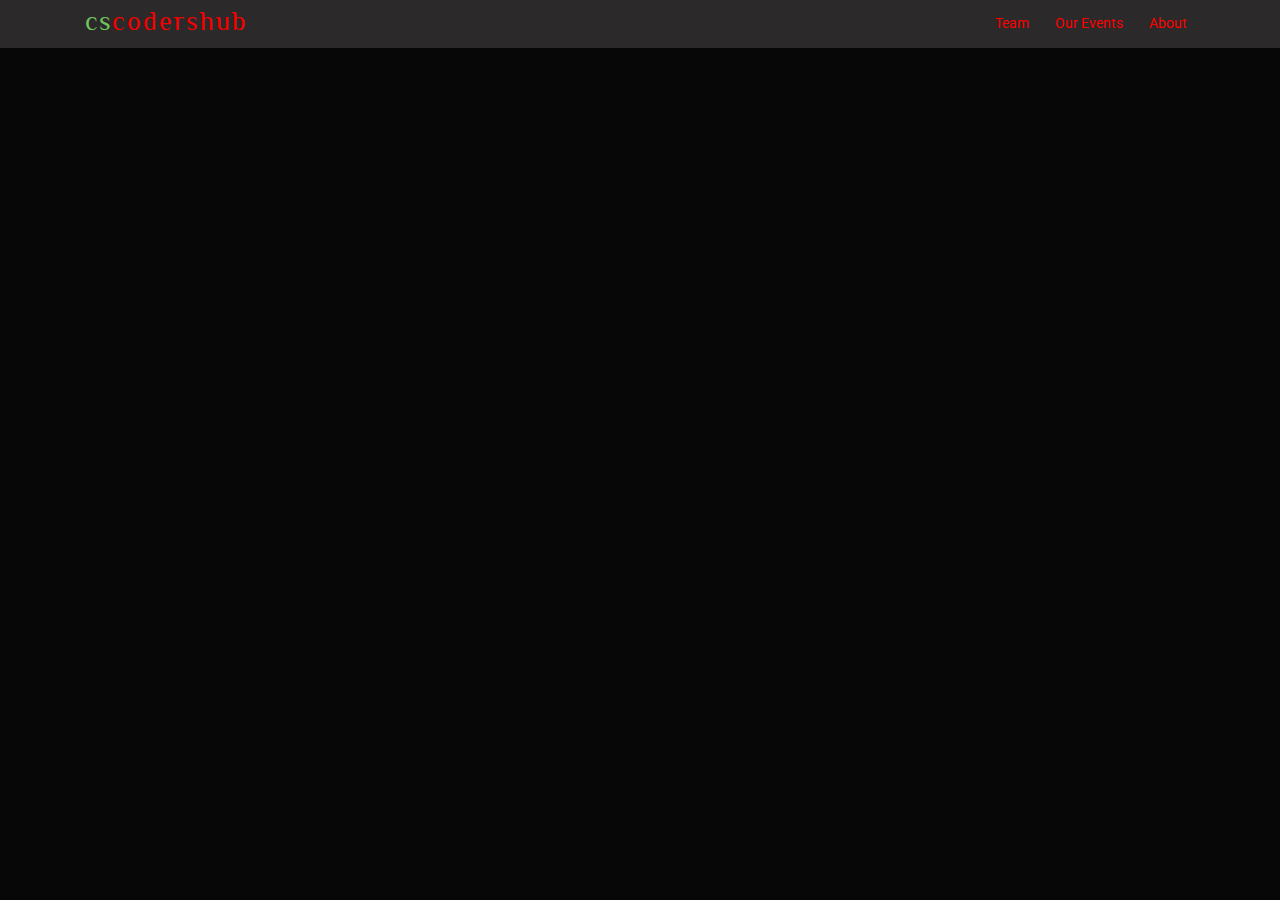
<file: event.html>
<!DOCTYPE html>
<head>
  <meta charset="utf-8">
  <title>cscodershub</title>
  <meta content="width=device-width, initial-scale=1.0" name="viewport">
  <meta content="" name="keywords">
  <meta content="" name="description">

  <!-- Favicons -->
  <link href="img/favicon.png" rel="icon">
  <link href="img/apple-touch-icon.png" rel="apple-touch-icon">

  <!-- Google Fonts -->
  <link href="https://fonts.googleapis.com/css?family=Open+Sans:300,300i,400,400i,700,700i|Roboto:100,300,400,500,700|Philosopher:400,400i,700,700i" rel="stylesheet">

  <!-- Bootstrap css -->
  <!-- <link rel="stylesheet" href="css/bootstrap.css"> -->
  <link href="lib/bootstrap/css/bootstrap.min.css" rel="stylesheet">

  <!-- Libraries CSS Files -->
  <link href="lib/owlcarousel/assets/owl.carousel.min.css" rel="stylesheet">
  <link href="lib/owlcarousel/assets/owl.theme.default.min.css" rel="stylesheet">
  <link href="lib/font-awesome/css/font-awesome.min.css" rel="stylesheet">
  <link href="lib/animate/animate.min.css" rel="stylesheet">
  <link href="lib/modal-video/css/modal-video.min.css" rel="stylesheet">

  <!-- Main Stylesheet File -->
  <link href="css/style.css" rel="stylesheet">


  

</head>

<body>

  <header id="header" class="header header-hide">
    <div class="container">

      <div id="logo" class="pull-left">
        <h1><a href="/" class="scrollto"><span>cs</span>codershub</a></h1>
        <!-- Uncomment below if you prefer to use an image logo -->
       <!-- <a href="#body"><img src="img/logo.png" alt="" title="" /></a> -->
      </div>

      <nav id="nav-menu-container">
        <ul class="nav-menu">
          
      
          <li><a href="/team.html">Team</a></li>
         
            
        <li><a href="/event.html">Our Events</a></li>
    
   
           
         <li><a href="about.html">About</a></li>
       
        </ul>
      </nav><!-- #nav-menu-container -->
    </div>
  </header>
<html lang="en">

<head>
    <meta charset="UTF-8">
    <meta name="viewport" content="width=device-width, initial-scale=1.0">
    <title>3D Flip Card Effect On Hover Using Only HTML & CSS</title>
    <link rel="stylesheet" href="team.css">
</head>
<body>
 <iframe src="https://sponsers.netlify.app/" style="position:fixed; top:0; left:0; bottom:0; right:0; width:100%; height:100%; border:none; margin:10; padding:0; overflow:hidden; z-index:-10;">
  
</iframe>
</body>

</html>
</file>
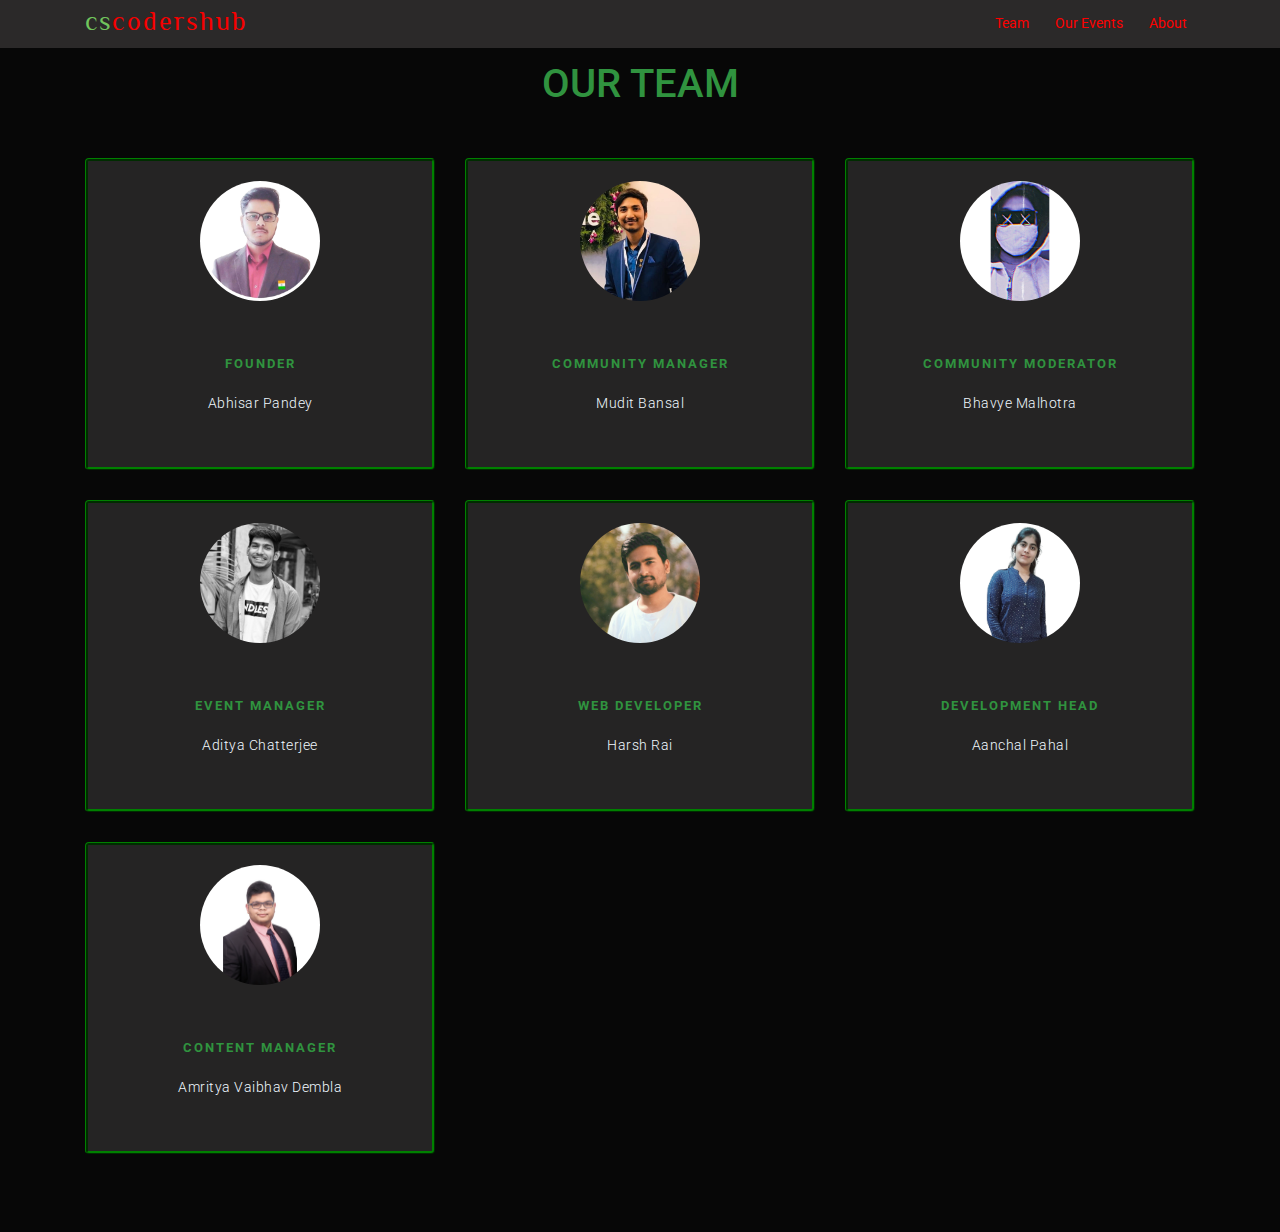
<file: team.html>
<!DOCTYPE html>
<head>
  <meta charset="utf-8">
  <title>cscodershub</title>
  <meta content="width=device-width, initial-scale=1.0" name="viewport">
  <meta content="" name="keywords">
  <meta content="" name="description">

  <!-- Favicons -->
  <link href="img/favicon.png" rel="icon">
  <link href="img/apple-touch-icon.png" rel="apple-touch-icon">

  <!-- Google Fonts -->
  <link href="https://fonts.googleapis.com/css?family=Open+Sans:300,300i,400,400i,700,700i|Roboto:100,300,400,500,700|Philosopher:400,400i,700,700i" rel="stylesheet">

  <!-- Bootstrap css -->
  <!-- <link rel="stylesheet" href="css/bootstrap.css"> -->
  <link href="lib/bootstrap/css/bootstrap.min.css" rel="stylesheet">

  <!-- Libraries CSS Files -->
  <link href="lib/owlcarousel/assets/owl.carousel.min.css" rel="stylesheet">
  <link href="lib/owlcarousel/assets/owl.theme.default.min.css" rel="stylesheet">
  <link href="lib/font-awesome/css/font-awesome.min.css" rel="stylesheet">
  <link href="lib/animate/animate.min.css" rel="stylesheet">
  <link href="lib/modal-video/css/modal-video.min.css" rel="stylesheet">

  <!-- Main Stylesheet File -->
  <link href="css/style.css" rel="stylesheet">


</head>

<body>

  <header id="header" class="header header-hide">
    <div class="container">

      <div id="logo" class="pull-left">
        <h1><a href="/" class="scrollto"><span>cs</span>codershub</a></h1>
      
      </div>

      <nav id="nav-menu-container">
        <ul class="nav-menu">
    
          <li><a href="/team.html">Team</a></li>
         
            
        <li><a href="/event.html">Our Events</a></li>

          
          <!-- <li><a href="#contact">Contact</a></li> -->
         <li><a href="about.html">About</a></li>
            <!--<li><a href="#footer">Contact Us</a></li> -->
        </ul>
      </nav><!-- #nav-menu-container -->
    </div>
  </header>
<html lang="en">

<head>
    <meta charset="UTF-8">
    <meta name="viewport" content="width=device-width, initial-scale=1.0">
    <title>3D Flip Card Effect On Hover Using Only HTML & CSS</title>
    <link rel="stylesheet" href="team.css">
</head>
<body>

  <section id="team" class="pb-5">
    <div class="container">
        <h5 class="section-title h1">OUR TEAM</h5>
        <div class="row">
            <div class="col-xs-12 col-sm-6 col-md-4">
                <div class="image-flip" ontouchstart="this.classList.toggle('hover');">
                    <div class="mainflip">
                        <div class="frontside">
                            <div class="card">
                                <div class="card-body text-center">
                                    <p>
                                        <img class=" img-fluid" alt="Team Cards Flipper" src="img/team/abhisar.png" /></p>
                                    <h4 class="card-title">Founder</h4>
                                    <p class="card-text">Abhisar Pandey</p>
                                    
                                </div>
                            </div>
                        </div>
                        <div class="backside">
                            <div class="card">
                                <div class="card-body text-center mt-4">
                                <h1 class="card-title">Abhisar Pandey</h1>
                                <h2 class="card-title">[MrGrep]</h2>
                                    <h4 class="card-title">CEH | LCSP | CTF Player</h4>
                                    <p class="card-text"></p>
                                    <ul class="list-inline">
                                        <li class="list-inline-item">
                                            <a class="social-icon text-xs-center" target="_blank" href="www.linkedin.com/in/imabhisarpandey">
                                                <i class="fa fa-linkedin-square"></i>
                                            </a>
                                        </li>
                                        <li class="list-inline-item">
                                            <a class="social-icon text-xs-center" target="_blank" href="www.twitter.com/imabhisarpandey">
                                                <i class="fa fa-twitter"></i>
                                            </a>
                                        </li>
                                        <li class="list-inline-item">
                                            <a class="social-icon text-xs-center" target="_blank" href="www.github.com/imabhisarpandey">
                                                <i class="fa fa-github"></i>
                                            </a>
                                        </li>
                                       
                                    </ul>
                                </div>
                            </div>
                        </div>
                    </div>
                </div>
            </div>
            <div class="col-xs-12 col-sm-6 col-md-4">
                <div class="image-flip" ontouchstart="this.classList.toggle('hover');">
                    <div class="mainflip">
                        <div class="frontside">
                            <div class="card">
                                <div class="card-body text-center">
                                    <p>
                                        <img class=" img-fluid" alt="Team Cards Flipper" src="img/team/mudit.jpeg" /></p>
                                    <h4 class="card-title">Community Manager</h4>
                                    <p class="card-text">Mudit Bansal</p>

                                </div>
                            </div>
                        </div>
                        <div class="backside">
                            <div class="card">
                                <div class="card-body text-center mt-4">
                                <h1 class="card-title">Mudit Bansal</h1>
                                <h2 class="card-title">[defalt]</h2>
                                    <h4 class="card-title">LCSP | CTF Player</h4>
                                    <p class="card-text"></p>
                                    <ul class="list-inline">
                                        <li class="list-inline-item">
                                            <a class="social-icon text-xs-center" target="_blank" href="https://linkedin.com/muditbansall">
                                                <i class="fa fa-linkedin-square"></i>
                                            </a>
                                        </li>
                                        <li class="list-inline-item">
                                            <a class="social-icon text-xs-center" target="_blank" href="https://twitter.com/muditisrocking">
                                                <i class="fa fa-twitter"></i>
                                            </a>
                                        </li>
                                         <li class="list-inline-item">
                                            <a class="social-icon text-xs-center" target="_blank" href="https://github.com/defalt007">
                                                <i class="fa fa-github"></i>
                                            </a>
                                        </li>
                                        
                                    </ul>
                                </div>
                            </div>
                        </div>
                    </div>
                </div>
            </div>
            <div class="col-xs-12 col-sm-6 col-md-4">
                <div class="image-flip" ontouchstart="this.classList.toggle('hover');">
                    <div class="mainflip">
                        <div class="frontside">
                            <div class="card">
                                <div class="card-body text-center">
                                    <p>
                                        <img class=" img-fluid" alt="Team Cards Flipper" src="img\team\bhavye.jpg" /></p>
                                    <h4 class="card-title">Community Moderator</h4>
                                    <p class="card-text">Bhavye Malhotra</p>
                                    
                                </div>
                            </div>
                        </div>
                        <div class="backside">
                            <div class="card">
                                <div class="card-body text-center mt-4">
                                     <h1 class="card-title">Bhavye Malhotra</h1>
                                <h2 class="card-title">[wh1t3r0se]</h2>
                                    <h4 class="card-title">CTF Player</h4>
                                    <ul class="list-inline">
                                        <li class="list-inline-item">
                                            <a class="social-icon text-xs-center" target="_blank" href="https://www.linkedin.com/in/bhavye-m">
                                                <i class="fa fa-linkedin-square"></i>
                                            </a>
                                        </li>
                                        <li class="list-inline-item">
                                            <a class="social-icon text-xs-center" target="_blank" href="https://twitter.com/wh1t3r0se_?s=09">
                                                <i class="fa fa-twitter"></i>
                                            </a>
                                        </li>
                                         <li class="list-inline-item">
                                            <a class="social-icon text-xs-center" target="_blank" href="https://github.com/Bhavye-Malhotra">
                                                <i class="fa fa-github"></i>
                                            </a>
                                        </li>
                                        
                                    </ul>
                                </div>
                            </div>
                        </div>
                    </div>
                </div>
            </div>
            <div class="col-xs-12 col-sm-6 col-md-4">
                <div class="image-flip" ontouchstart="this.classList.toggle('hover');">
                    <div class="mainflip">
                        <div class="frontside">
                            <div class="card">
                                <div class="card-body text-center">
                                    <p>
                                        <img class=" img-fluid" alt="Team Cards Flipper" src="img/team/aditya.jpg" /></p>
                                    <h4 class="card-title">Event Manager</h4>
                                    <p class="card-text">Aditya Chatterjee</p>
                                   
                                </div>
                            </div>
                        </div>
                        <div class="backside">
                            <div class="card">
                                <div class="card-body text-center mt-4">
                                    <h1 class="card-title">Aditya chatterjee</h1>
                                <h2 class="card-title">[AlPH4_CH4RLIE]</h2>
                                    <p class="card-text"></p>
                                    <ul class="list-inline">
                                        <li class="list-inline-item">
                                            <a class="social-icon text-xs-center" target="_blank" href="https://www.linkedin.com/in/aditya-c-840480140">
                                                <i class="fa fa-linkedin-square"></i>
                                            </a>
                                        </li>
                                        <li class="list-inline-item">
                                            <a class="social-icon text-xs-center" target="_blank" href="https://twitter.com/X__amaterasu__X?s=08">
                                                <i class="fa fa-twitter"></i>
                                            </a>
                                        </li>
                                         <li class="list-inline-item">
                                            <a class="social-icon text-xs-center" target="_blank" href="https://github.com/adi1506">
                                                <i class="fa fa-github"></i>
                                            </a>
                                        </li>
                                        
                                    </ul>
                                </div>
                            </div>
                        </div>
                    </div>
                </div>
            </div>
            <div class="col-xs-12 col-sm-6 col-md-4">
                <div class="image-flip" ontouchstart="this.classList.toggle('hover');">
                    <div class="mainflip">
                        <div class="frontside">
                            <div class="card">
                                <div class="card-body text-center">
                                    <p>
                                        <img class=" img-fluid" alt="Team Cards Flipper" src="img/team/harsh.jpeg" /></p>
                                    <h4 class="card-title">Web Developer</h4>
                                    <p class="card-text">Harsh Rai</p>
                                    
                                </div>
                            </div>
                        </div>
                        <div class="backside">
                            <div class="card">
                                <div class="card-body text-center mt-4">
                                <h1 class="card-title">Harsh Rai</h1>
                                    <h4 class="card-title">Web Developer</h4>
                                    <p class="card-text"></p>
                                    <ul class="list-inline">
                                        <li class="list-inline-item">
                                            <a class="social-icon text-xs-center" target="_blank" href="#">
                                                <i class="fa fa-linkedin-square"></i>
                                            </a>
                                        </li>
                                        <li class="list-inline-item">
                                            <a class="social-icon text-xs-center" target="_blank" href="#">
                                                <i class="fa fa-twitter"></i>
                                            </a>
                                        </li>
                                         <li class="list-inline-item">
                                            <a class="social-icon text-xs-center" target="_blank" href="#">
                                                <i class="fa fa-github"></i>
                                            </a>
                                        </li>
                                        
                                    </ul>
                                </div>
                            </div>
                        </div>
                    </div>
                </div>
            </div>
                        <div class="col-xs-12 col-sm-6 col-md-4">
                <div class="image-flip" ontouchstart="this.classList.toggle('hover');">
                    <div class="mainflip">
                        <div class="frontside">
                            <div class="card">
                                <div class="card-body text-center">
                                    <p>
                                        <img class=" img-fluid" alt="Team Cards Flipper" src="img\team\aanchal.png" /></p>
                                    <h4 class="card-title">Development Head</h4>
                                    <p class="card-text">Aanchal Pahal</p>
                                    
                                </div>
                            </div>
                        </div>
                        <div class="backside">
                            <div class="card">
                                <div class="card-body text-center mt-4">
                                     <h1 class="card-title">Aanchal Pahal</h1>
                                <h2 class="card-title">[PagerBlack]</h2>
                                    <h4 class="card-title">Development Head</h4>
                                    <ul class="list-inline">
                                        <li class="list-inline-item">
                                            <a class="social-icon text-xs-center" target="_blank" href="https://www.linkedin.com/in/aanchal-pahal/">
                                                <i class="fa fa-linkedin-square"></i>
                                            </a>
                                        </li>
                                        <li class="list-inline-item">
                                            <a class="social-icon text-xs-center" target="_blank" href="#">
                                                <i class="fa fa-twitter"></i>
                                            </a>
                                        </li>
                                         <li class="list-inline-item">
                                            <a class="social-icon text-xs-center" target="_blank" href="https://github.com/Aanchal116">
                                                <i class="fa fa-github"></i>
                                            </a>
                                        </li>
                                        
                                    </ul>
                                </div>
                            </div>
                        </div>
                    </div>
                </div>
            </div>
                                    <div class="col-xs-12 col-sm-6 col-md-4">
                <div class="image-flip" ontouchstart="this.classList.toggle('hover');">
                    <div class="mainflip">
                        <div class="frontside">
                            <div class="card">
                                <div class="card-body text-center">
                                    <p>
                                        <img class=" img-fluid" alt="Team Cards Flipper" src="img\team\amritya.png" /></p>
                                    <h4 class="card-title">Content Manager</h4>
                                    <p class="card-text">Amritya Vaibhav Dembla</p>
                                    
                                </div>
                            </div>
                        </div>
                        <div class="backside">
                            <div class="card">
                                <div class="card-body text-center mt-4">
                                     <h1 class="card-title">Amritya Vaibhav Dembla</h1>
                                <h2 class="card-title">[dboidembla]</h2>
                                    <h4 class="card-title">Content Manager</h4>
                                    <ul class="list-inline">
                                        <li class="list-inline-item">
                                            <a class="social-icon text-xs-center" target="_blank" href="https://www.linkedin.com/in/amritya-vaibhav-dembla/">
                                                <i class="fa fa-linkedin-square"></i>
                                            </a>
                                        </li>
                                        <li class="list-inline-item">
                                            <a class="social-icon text-xs-center" target="_blank" href="#">
                                                <i class="fa fa-twitter"></i>
                                            </a>
                                        </li>
                                         <li class="list-inline-item">
                                            <a class="social-icon text-xs-center" target="_blank" href="https://github.com/Dboidembla">
                                                <i class="fa fa-github"></i>
                                            </a>
                                        </li>
                                        
                                    </ul>
                                </div>
                            </div>
                        </div>
                    </div>
                </div>
            </div>
    </div>
</section>
</body>

</html>
</file>
<file: css/style.css>
@charset "UTF-8";

/*--------------------------------------------------------------
# General
--------------------------------------------------------------*/
@import url('https://fonts.googleapis.com/css2?family=Poppins:ital,wght@0,100;0,300;1,100&display=swap');

body {
    background-color: rgb(7, 7, 7);
    color: #333;
    background-position: 0%;
   
}

.mainfont{
  
}

h1,
h2,
h3,
h4,
h5,
h6 {
    margin: 0;
    padding: 0;
}

h2 {
    color: rgb(0, 174, 255);
    font-weight: 600;
}

h4 {
    color: rgb(235, 26, 26);
    font-size: 13px;
    font-weight: 700;
    letter-spacing: 2px;
    text-transform: uppercase;
    line-height: 2;
}

h5 {
    color: #18cf22;
    font-size: 14px;
    font-weight: 500;
}

a {
    letter-spacing: 2px;
    text-decoration: none;
}

ul {
    letter-spacing: 1px;
}

li {
    color: #d4eb0c;
    font-size: 13px;
    font-weight: 400;
    letter-spacing: 2px;
    line-height: 30px;
    text-transform: capitalize;
}

p {
    color: #2eacff;
    font-size: 14px;
    font-weight: 300;
    letter-spacing: 0.5px;
    line-height: 2;
    margin-bottom: 20px;
}

span {
    letter-spacing: 1px;
}

.img-fluid {
    height: 60px;
    margin-bottom: 30px;
    width: 60px;
}

.container-full {
    padding-left: 0;
    padding-right: 0;
}

.btn {
    border: 1px solid #fff;
    border-radius: 50px;
    color: #fff;
    font-size: 11px;
    font-weight: 600;
    padding: 15px 40px;
    text-transform: uppercase;
    -moz-transition: all 0.5s ease-in-out 0s;
    -ms-transition: all 0.5s ease-in-out 0s;
    -o-transition: all 0.5s ease-in-out 0s;
    -webkit-transition: all 0.5s ease-in-out 0s;
    transition: all 0.5s ease-in-out 0s;
}

.btn-default:hover {
    color: #fff;
    background-color: #e6e6e6;
    border-color: #adadad;
}

.fa {
    font-size: 13px;
}

.video1 {
    height: 30px;
}


/* Back to top button */

.back-to-top {
    position: fixed;
    display: none;
    background: #71c55d;
    line-height: 1;
    color: #fff;
    padding: 7px 12px 13px 12px;
    font-size: 16px;
    border-radius: 2px;
    right: 15px;
    bottom: 15px;
    transition: background 0.5s;
}

@media (max-width: 768px) {
    .back-to-top {
        bottom: 15px;
    }
}

.back-to-top:focus {
    background: #71c55d;
    color: #fff;
    outline: none;
}

.back-to-top:hover {
    background: #55b03f;
    color: #fff;
}


/*--------------------------------------------------------------
# Header
--------------------------------------------------------------*/

#header {
    background: rgb(43, 41, 41);
    position: fixed;
    left: 0;
    top: 0;
    right: 0;
    height: 48px;
    z-index: 3;
    transition: all 0.5s ease;
}

#header #logo {
    padding: 6px 0 0 0;
}

#header #logo h1 {
    color: #505050;
    font-family: "Philosopher", sans-serif;
    font-size: 26px;
    font-weight: 500;
    letter-spacing: 1px;
    margin: 0;
}

#header #logo h1 a {
    color: rgb(247, 0, 0);
    line-height: 1;
    display: inline-block;
    text-decoration: none;
}

#header #logo h1 a span {
    color: #71c55d;
}

#header #logo img {
    padding: 0;
    margin: 0;
}

.scroll-header {
    background: #fff;
    box-shadow: 0 3px 7px rgba(0, 0, 0, 0.1);
}


/*--------------------------------------------------------------
# Hero Section
--------------------------------------------------------------*/

#hero {
    width: 100%;
    height: calc(100vh - 40px);
    background: url(../img/web-background.gif) center bottom no-repeat;
    background-size: 100%;
    position: relative;
    margin-top: 0px;
}

@media (min-width: 1025px) {
    #hero {
        background-attachment: fixed;
    }
}

#hero .hero-container {
    position: absolute;
    bottom: 0;
    top: 0;
    left: 0;
    right: 0;
    display: flex;
    justify-content: center;
    align-items: center;
    flex-direction: column;
    text-align: center;
}

#hero h1 {
    margin: 0 0 10px 0;
    font-size: 48px;
    font-weight: 700;
    line-height: 56px;
    font-family: 'Poppins', sans-serif;
    color: #71c55d;
}

@media (max-width: 768px) {
    #hero h1 {
        font-size: 28px;
        line-height: 36px;
    }
    #hero {
        width: 100%;
        height: calc(100vh - 40px);
        background: url(../img/web-background.gif) center bottom no-repeat;
        background-size: 350%;
        position: relative;
        margin-top: 0px;
    }
    @media (min-width: 1025px) {
        #hero {
            background-attachment: fixed;
        }
    }
}

#hero h2 {
    color: #777;
    margin-bottom: 30px;
    font-size: 20px;
    font-family: "Roboto", sans-serif;
    font-weight: 300;
}

#hero img {
    max-width: 65%;
    position: relative;
    top: -38px;
    left: 115px;
}

@media (max-width: 600px) {
    #hero h2 {
        font-size: 18px;
        line-height: 24px;
        margin-bottom: 30px;
    }
    #hero img {
        max-width: 25%;
        top: -10px;
        left: -10px;
    }
}

#hero .btn-get-started {
    font-family: "Roboto", sans-serif;
    text-transform: uppercase;
    font-weight: 400;
    font-size: 13px;
    letter-spacing: 1px;
    display: inline-block;
    padding: 11px 36px;
    border-radius: 50px;
    transition: 0.5s;
    margin-bottom: 30px;
    border: 2px solid #71c55d;
    background: rgb(0, 255, 34);
    color: #ff0000;
    text-decoration: none;
}

#hero .btn-get-started:hover {
    background: #71c55d;
    color: rgb(30, 5, 255);
}

#hero .btns a {
    color: rgb(255, 93, 93);
    font-size: 11px;
    font-weight: 600;
    text-transform: uppercase;
    margin: 4px 20px;
    text-decoration: none;
    transition: 0.3s;
}

@media (max-width: 575px) {
    #hero .btns a {
        margin: 4px 8px;
    }
}

#hero .btns a:hover {
    color: #71c55d;
}


/*--------------------------------------------------------------
# Navigation Menu
--------------------------------------------------------------*/


/* Nav Menu Essentials */

.nav-menu,
.nav-menu * {
    margin: 0;
    padding: 0;
    list-style: none;
}

.nav-menu ul {
    position: absolute;
    display: none;
    top: 100%;
    left: 0;
    z-index: 99;
}

.nav-menu li {
    position: relative;
    white-space: nowrap;
}

.nav-menu>li {
    float: left;
}

.nav-menu li:hover>ul,
.nav-menu li.sfHover>ul {
    display: block;
}

.nav-menu ul ul {
    top: 0;
    left: 100%;
}

.nav-menu ul li {
    min-width: 180px;
}


/* Nav Menu Arrows */

.sf-arrows .sf-with-ul {
    padding-right: 22px;
}

.sf-arrows .sf-with-ul:after {
    content: "\f107";
    position: absolute;
    right: 8px;
    margin-top: 1px;
    font-family: FontAwesome;
    font-style: normal;
    font-weight: normal;
}

.sf-arrows ul .sf-with-ul:after {
    content: "\f105";
}


/* Nav Meu Container */

#nav-menu-container {
    float: right;
    margin: 0 0 0 0;
}

@media (max-width: 1024px) {
    #nav-menu-container {
        display: none;
    }
}


/* Nav Meu Styling */

.nav-menu a {
    padding: 8px 8px;
    text-decoration: none;
    display: inline-block;
    color: rgb(253, 0, 0);
    font-family: "Roboto", sans-serif;
    font-weight: 400;
    font-size: 14px;
    outline: none;
    letter-spacing: 0;
    transition: 0.3s;
}

.nav-menu li:hover>a,
.nav-menu>.menu-active>a {
    color: #09ff00;
}

.nav-menu>li {
    margin-left: 10px;
}

.nav-menu ul {
    margin: 0;
    padding: 10px;
    box-shadow: 0px 0px 30px rgba(44, 90, 197, 0.25);
    background: #fff;
}

.nav-menu ul li {
    transition: 0.3s;
}

.nav-menu ul li a {
    padding: 5px 10px;
    color: rgb(201, 92, 92);
    transition: 0.3s;
    display: block;
    font-size: 14px;
    text-transform: none;
}

.nav-menu ul li:hover>a {
    color: #71c55d;
}

.nav-menu ul ul {
    margin: 0;
}


/* Mobile Nav Toggle */

#mobile-nav-toggle {
    position: fixed;
    right: 0;
    top: 0;
    z-index: 999;
    margin: 4px 20px 0 0;
    border: 0;
    background: none;
    font-size: 24px;
    display: none;
    transition: all 0.4s;
    outline: none;
    cursor: pointer;
}

#mobile-nav-toggle i {
    color: rgb(185, 79, 79);
    font-size: 24px;
}

@media (max-width: 1024px) {
    #mobile-nav-toggle {
        display: inline;
    }
}


/* Mobile Nav Styling */

#mobile-nav {
    position: fixed;
    top: 0;
    padding-top: 18px;
    bottom: 0;
    z-index: 998;
    background: rgba(52, 59, 64, 0.9);
    left: -260px;
    width: 260px;
    overflow-y: auto;
    transition: 0.4s;
}

#mobile-nav ul {
    padding: 0;
    margin: 0;
    list-style: none;
}

#mobile-nav ul li {
    position: relative;
}

#mobile-nav ul li a {
    color: #fff;
    font-size: 14px;
    overflow: hidden;
    padding: 6px 22px 6px 15px;
    position: relative;
    text-decoration: none;
    width: 100%;
    display: block;
    outline: none;
    letter-spacing: 0;
}

#mobile-nav ul li a:hover {
    color: #fff;
}

#mobile-nav ul li li {
    padding-left: 30px;
}

#mobile-nav ul .menu-has-children i {
    position: absolute;
    right: 0;
    z-index: 99;
    padding: 15px;
    cursor: pointer;
    color: #fff;
}

#mobile-nav ul .menu-has-children i.fa-chevron-up {
    color: #71c55d;
}

#mobile-nav ul .menu-item-active {
    color: #71c55d;
}

#mobile-body-overly {
    width: 100%;
    height: 100%;
    z-index: 997;
    top: 0;
    left: 0;
    position: fixed;
    background: rgba(14, 140, 230, 0.9);
    display: none;
}


/* Mobile Nav body classes */

body.mobile-nav-active {
    overflow: hidden;
}

body.mobile-nav-active #mobile-nav {
    left: 0;
}

body.mobile-nav-active #mobile-nav-toggle i {
    color: #fff;
}


/*--------------------------------------------------------------
# Sections
--------------------------------------------------------------*/

.padd-section {
    padding-bottom: 80px;
    padding-top: 80px;
}

@media (max-width: 992px) {
    .padd-section {
        padding-top: 40px;
        padding-bottom: 40px;
    }
}

.section-title {
    margin-bottom: 80px;
}

@media (max-width: 992px) {
    .section-title {
        margin-bottom: 40px;
    }
}

.section-title h2 {
    font-family: "Roboto", sans-serif;
    font-size: 45px;
    font-weight: 100;
    letter-spacing: 2px;
    margin-bottom: 20px;
    text-transform: capitalize;
}

.section-title .separator {
    margin: 0;
}

.separator {
    color: #ff0000;
    font-family: "Roboto", sans-serif;
    font-size: 15px;
    font-weight: 300;
    margin-bottom: 30px;
    text-transform: capitalize;
}


/* Get Started Section
--------------------------------*/

#get-started {
    display: inline-block;
    height: 100%;
    width: 100%;
}

#get-started .feature-block {
    background: #fff none repeat scroll 0 0;
    padding: 30px 20px;
    transition: all 0.5s ease-in-out 0s;
}

@media (max-width: 991px) {
    #get-started .feature-block {
        margin-bottom: 30px;
    }
}

#get-started .feature-block:hover {
    box-shadow: 0 0 35px rgba(233, 30, 30, 0.1);
    transition: all 0.5s ease-in-out 0s;
}

#get-started .feature-block h4 {
    margin-bottom: 20px;
}

#get-started .feature-block p {
    margin-bottom: 20px;
}

#get-started .feature-block a {
    color: #505050;
    font-size: 12px;
    font-weight: 600;
    text-decoration: none;
    text-transform: capitalize;
    transition: 0.3s;
}

#get-started .feature-block a:hover {
    color: #71c55d;
}


/* Features Section
--------------------------------*/

#features {
    display: inline-block;
    height: 100%;
    width: 100%;
    text-align: center;
    
}

#features .feature-block {
    background: #fff none repeat scroll 0 0;
    padding: 30px 20px;
    margin-bottom: 30px;
    transition: all 0.5s ease-in-out 0s;
}

#features .feature-block:hover {
    box-shadow: 0 0 35px rgba(0, 0, 0, 0.1);
    transition: all 0.5s ease-in-out 0s;
}

#features .feature-block h4 {
    margin-bottom: 20px;
}

#features .feature-block p {
    margin-bottom: 0;
}


/*--------------------------------------------------------------
# Footer
--------------------------------------------------------------*/

.footer {
    background: #080505;
    padding-top: 50px;
    padding-left: 45%;
    min-width: 50px;
}

.footer .footer-logo .navbar-brand {
    color: rgb(179, 86, 86);
    display: inline-block;
    float: none;
    font-family: "Philosopher", sans-serif;
    font-size: 24px;
    font-weight: 500;
    height: 100%;
    width: 100%;
    letter-spacing: 0.2em;
    padding-left: 10px;
    padding-top: 110px;
}

.footer .footer-logo p {
    color: rgb(243, 18, 18);
    font-size: 12px;
    letter-spacing: 1px;
}

.footer .list-menu>h4 {
    color: rgb(202, 21, 21);
    padding-bottom: 20px;
}

.footer .list-menu ul li a {
    color: rgb(36, 230, 69);
    font-size: 12px;
    padding-left: 5px;
    text-decoration: none;
    letter-spacing: 0;
}

.footer .copyrights {
    background: #080505;
    margin-top: 50px;
    text-align: center;
    padding: 25px;
}

.footer .copyrights p,
.footer .copyrights .credits {
    margin: 0;
    padding: 0;
    font-family: "Open Sans", sans-serif;
    font-weight: normal;
    font-size: 14px;
    letter-spacing: 0;
}

.footer .copyrights p a,
.footer .copyrights .credits a {
    letter-spacing: 0;
    color: #71c55d;
}
</file>
<file: team.css>
.btn-primary:hover,
.btn-primary:focus {
    background-color: #05c094;
    border-color: #108d6f;
    box-shadow: none;
    outline: none;
}

.btn-primary {
    color: rgb(255, 0, 0);
    background-color: #23a241;
    border-color: #30934c;
}

section {
    padding: 60px 0;
}

section .section-title {
    text-align: center;
    color: #30933f;
    margin-bottom: 50px;
    text-transform: uppercase;
}

#team .card {
    border: ridge;
    border-color: green;
    background: #252424;
}

.image-flip:hover .backside,
.image-flip.hover .backside {
    -webkit-transform: rotateY(0deg);
    -moz-transform: rotateY(0deg);
    -o-transform: rotateY(0deg);
    -ms-transform: rotateY(0deg);
    transform: rotateY(0deg);
    border-radius: 0.25rem;
}

.image-flip:hover .frontside,
.image-flip.hover .frontside {
    -webkit-transform: rotateY(180deg);
    -moz-transform: rotateY(180deg);
    -o-transform: rotateY(180deg);
    transform: rotateY(180deg);
}

.mainflip {
    -webkit-transition: 1s;
    -webkit-transform-style: preserve-3d;
    -ms-transition: 1s;
    -moz-transition: 1s;
    -moz-transform: perspective(1000px);
    -moz-transform-style: preserve-3d;
    -ms-transform-style: preserve-3d;
    transition: 1s;
    transform-style: preserve-3d;
    position: relative;
}

.frontside {
    position: relative;
    -webkit-transform: rotateY(0deg);
    -ms-transform: rotateY(0deg);
    z-index: 2;
    margin-bottom: 30px;
}

.backside {
    position: absolute;
    top: 0;
    left: 0;
    background: white;
    -webkit-transform: rotateY(-180deg);
    -moz-transform: rotateY(-180deg);
    -o-transform: rotateY(-180deg);
    -ms-transform: rotateY(-180deg);
    transform: rotateY(-180deg);
    -webkit-box-shadow: 5px 7px 9px -4px rgb(48, 236, 1);
    -moz-box-shadow: 5px 7px 9px -4px rgb(5, 230, 24);
    box-shadow: 5px 7px 9px -4px rgb(14, 248, 85);
}

.frontside,
.backside {
    -webkit-backface-visibility: hidden;
    -moz-backface-visibility: hidden;
    -ms-backface-visibility: hidden;
    backface-visibility: hidden;
    -webkit-transition: 1s;
    -webkit-transform-style: preserve-3d;
    -moz-transition: 1s;
    -moz-transform-style: preserve-3d;
    -o-transition: 1s;
    -o-transform-style: preserve-3d;
    -ms-transition: 1s;
    -ms-transform-style: preserve-3d;
    transition: 1s;
    transform-style: preserve-3d;
}

.frontside .card,
.backside .card {
    min-height: 312px;
    min-width: 312px;
}

.backside .card a {
    font-size: 18px;
    color: #309360 !important;
}

.frontside .card .card-title,
.backside .card .card-title {
    color: #30933f !important;
}

.frontside .card .card-body img {
    width: 120px;
    height: 120px;
    border-radius: 50%;
}

.card-text {
    color: aliceblue;
}
</file>
<file: lib/modal-video/css/modal-video.min.css>
@keyframes modal-video{from{opacity:0}to{opacity:1}}@keyframes modal-video-inner{from{transform:translate(0, 100px)}to{transform:translate(0, 0)}}.modal-video{position:fixed;top:0;left:0;width:100%;height:100%;background-color:rgba(0,0,0,0.5);z-index:1000000;cursor:pointer;opacity:1;animation-timing-function:ease-out;animation-duration:.3s;animation-name:modal-video;-webkit-transition:opacity .3s ease-out;-moz-transition:opacity .3s ease-out;-ms-transition:opacity .3s ease-out;-o-transition:opacity .3s ease-out;transition:opacity .3s ease-out}.modal-video-close{opacity:0}.modal-video-close .modal-video-movie-wrap{-webkit-transform:translate(0, 100px);-moz-transform:translate(0, 100px);-ms-transform:translate(0, 100px);-o-transform:translate(0, 100px);transform:translate(0, 100px)}.modal-video-body{max-width:940px;width:100%;height:100%;margin:0 auto;display:table}.modal-video-inner{display:table-cell;vertical-align:middle;width:100%;height:100%}.modal-video-movie-wrap{width:100%;height:0;position:relative;padding-bottom:56.25%;background-color:#333;animation-timing-function:ease-out;animation-duration:.3s;animation-name:modal-video-inner;-webkit-transform:translate(0, 0);-moz-transform:translate(0, 0);-ms-transform:translate(0, 0);-o-transform:translate(0, 0);transform:translate(0, 0);-webkit-transition:-webkit-transform .3s ease-out;-moz-transition:-moz-transform .3s ease-out;-ms-transition:-ms-transform .3s ease-out;-o-transition:-o-transform .3s ease-out;transition:transform .3s ease-out}.modal-video-movie-wrap iframe{position:absolute;top:0;left:0;width:100%;height:100%}.modal-video-close-btn{position:absolute;z-index:2;top:-35px;right:-35px;display:inline-block;width:35px;height:35px;overflow:hidden;border:none;background:transparent}.modal-video-close-btn:before{transform:rotate(45deg)}.modal-video-close-btn:after{transform:rotate(-45deg)}.modal-video-close-btn:before,.modal-video-close-btn:after{content:'';position:absolute;height:2px;width:100%;top:50%;left:0;margin-top:-1px;background:#fff;border-radius:5px;margin-top:-6px}
</file>
